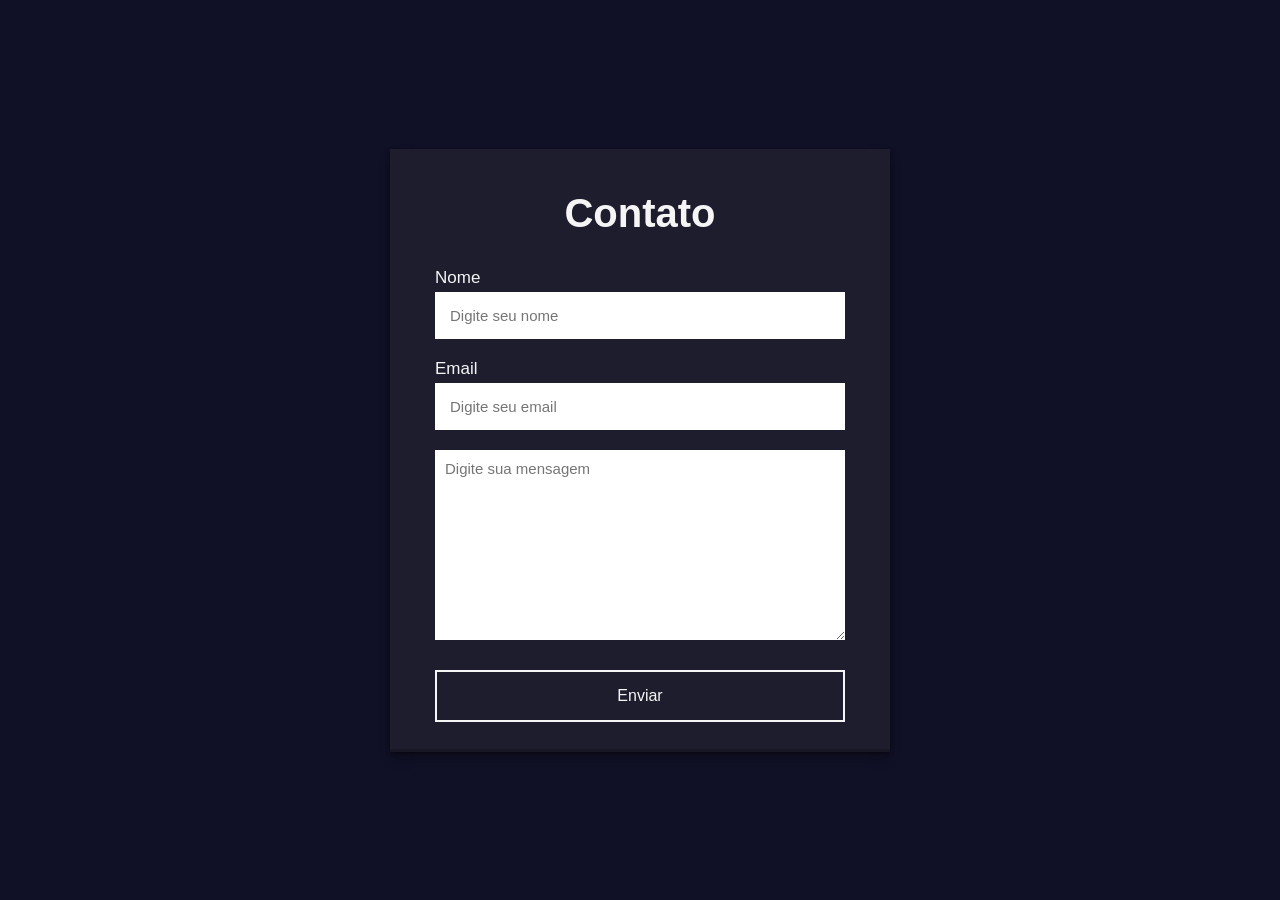
<file: index.html>
<!DOCTYPE html>
<html lang="en">
<head>
   <meta charset="UTF-8">
   <meta http-equiv="X-UA-Compatible" content="IE=edge">
   <meta name="viewport" content="width=device-width, initial-scale=1.0">
   <link rel="stylesheet" href="style.css">
   <title>Formulário</title>
</head>
<body>
   <section>
      <h2>Contato</h2>
      <form action="https://api.staticforms.xyz/submit" method="post">
         <label>Nome</label>
         <input type="text" name="name" placeholder="Digite seu nome" autocomplete="off" required>
         <label>Email</label>
         <input type="email" name="email" placeholder="Digite seu email" autocomplete="off" required>
         <textarea name="message" cols="30" rows="10" placeholder="Digite sua mensagem" required></textarea>
         <button type="submit">Enviar</button>
         <input type="hidden" name="accessKey" value="8bba60cf-f3ea-499e-b1a0-641e51ec2023">
         <input type="hidden" name="redirectTo" value="http://127.0.0.1:5500/obrigado.html">
      </form>
   </section>
</body>
</html>
</file>
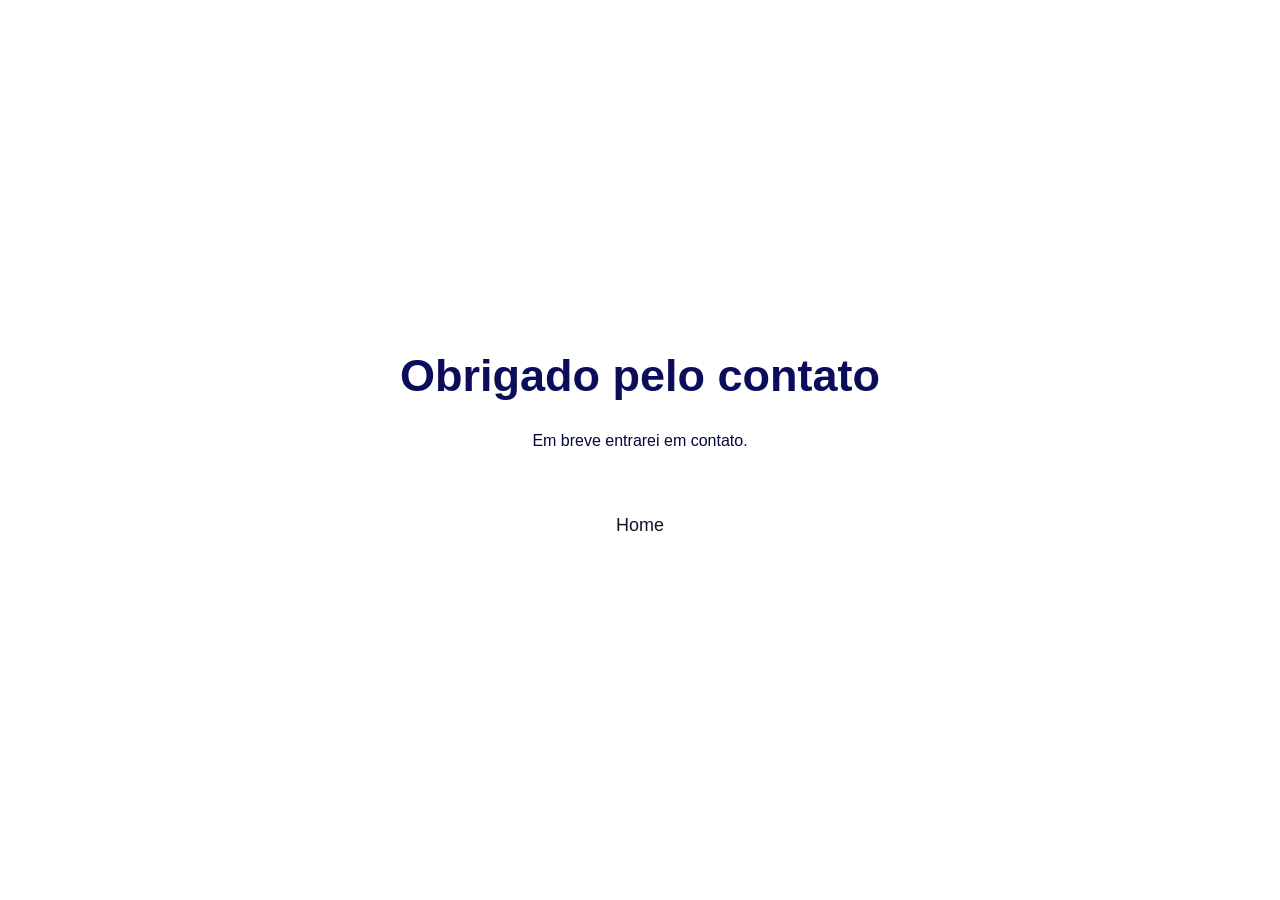
<file: obrigado (2).html>
<!DOCTYPE html>
<html lang="en">
<head>
   <meta charset="UTF-8">
   <meta http-equiv="X-UA-Compatible" content="IE=edge">
   <meta name="viewport" content="width=device-width, initial-scale=1.0">
   <link rel="stylesheet" href="style.css">
   <title>Obrigado</title>
</head>
<body class="main">
   <h1 class="text">Obrigado pelo contato</h1>
   <p class="paragrafo">Em breve entrarei em contato.</p>
   <a href="index.html" class="btn">Home</a>
</body>
</html>
</file>
<file: style.css>
* {
    margin: 0;
    padding: 0;
    box-sizing: border-box;
    font-family: sans-serif;
 }


 div{
   margin: 0;
 }
 
 body {
    display: flex;
    align-items: center;
    justify-content: center;
    min-height: 100vh;
    background: #101026;
 }
 
 section {
    display: flex;
    align-items: center;
    justify-content: center;
    flex-direction: column;
    padding: 10px 45px;
    background: #1d1d2e;
    width: 500px;
    box-shadow: rgba(0, 0, 0, 0.4) 0px 2px 4px, rgba(0, 0, 0, 0.3) 0px 7px 13px -3px, rgba(0, 0, 0, 0.2) 0px -3px 0px inset;
 }
 
 section h2 {
    color: #f5f5f5;
    font-size: 2.5rem;
    margin: 2rem;
 }
 
 section form {
    display: flex;
    flex-direction: column;
    width: 100%;
 }
 
 form label {
    color: #f5f5f5;
    font-size: 17px;
    margin-bottom: 4px;
 }
 
 form input {
    padding: 15px;
    outline: none;
    border: 0;
    margin-bottom: 20px;
    font-size: 15px;
    transition: all 0.5s;
 }
 
 form input:focus {
    border-radius: 16px;
 }
 
 form textarea {
    padding: 10px;
    outline: none;
    border: 0;
    font-size: 15px;
    margin-bottom: 30px;
    transition: all 0.5s;
 }
 
 form textarea:focus {
    border-radius: 16px;
 }
 
 form button {
    padding: 15px;
    cursor: pointer;
    font-size: 16px;
    background: transparent;
    border: 2px solid #f5f5f5;
   color: #f5f5f5;
    transition: all 1s;
    margin-bottom: 20px;
 }
 
 form button:hover {
    background: #f5f5f5;
    color: #101026;
    border-radius: 16px;
 }
 
 /* Página de agradecimento */
 
 .main {
    display: flex;
    align-items: center;
    justify-content: center;
    min-height: 100vh;
    background-size: cover;
    background-position: center;
    background: no-repeat;
    flex-direction: column;
 }
 
 .main h1 {
    font-size: 45px;
    color: #040555f8;
    margin-bottom: 30px;
 }
 
 .main p {
    color: #020638;
    margin-bottom: 50px;
 }
 
 .main .btn {
    padding: 15px 55px;
    background: #ffffff;
    text-decoration: none;
    color: #101026;
    font-size: 18px;
    transition: all 0.5s;
 }
 
 .main .btn:hover {
    border-radius: 16px;
 }
</file>
